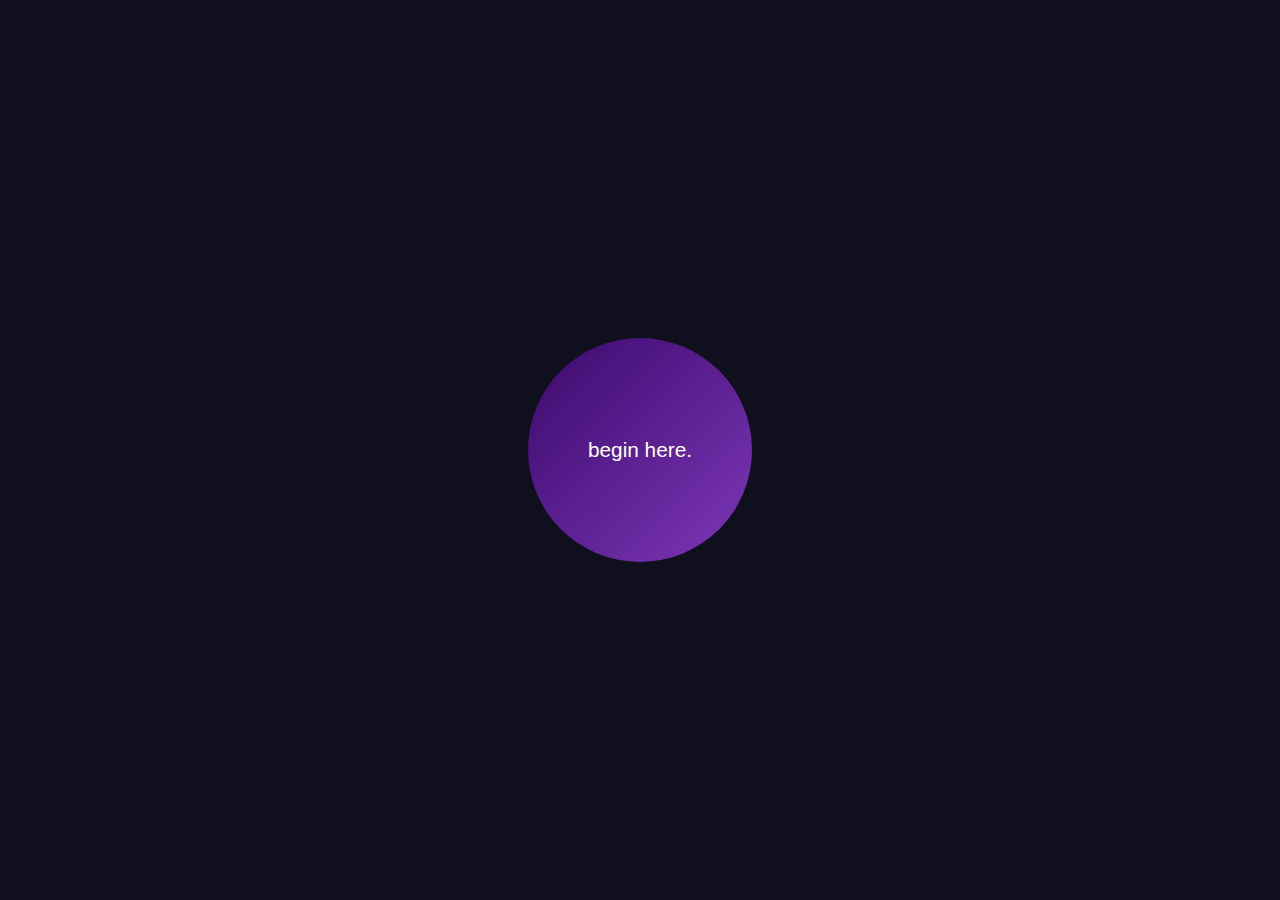
<file: index.html>
<!DOCTYPE html>
<html lang="en">
<head>
  <meta charset="UTF-8">
  <title>Covel</title>
  <meta name="viewport" content="width=device-width, initial-scale=1.0">
  <link rel="stylesheet" href="styles.css">
</head>
<body>  
    <a href="incipience.html" class="center-button extra-large">begin here.</a></body>
</html>
</file>
<file: styles.css>
body {
    display: flex;
    flex-direction: column;
    justify-content: center;
    align-items: center;
    min-height: 100vh;
    margin: 0;
    background-color: #0f0f1e;
    color: #ffffff;
    font-family: 'Commissioner', sans-serif;
}

h1 {
    text-align: center;
    margin-bottom: 2rem;
}

.story-grid {
    display: grid;
    grid-template-columns: repeat(auto-fit, minmax(200px, 1fr));
    gap: 4rem;
    width: 90%;
    max-width: 1000px;
    padding: 0 1rem;
}

.center-button {
    display: flex;
    justify-content: center;
    align-items: center;
    width: 160px;
    height: 160px;
    padding: 2rem;
    text-align: center;
    font-size: 1.3rem;
    border-radius: 50%;
    background: linear-gradient(135deg, #3c096c, #9d4edd, #c77dff);
    color: #fff;
    text-decoration: none;
    transition: transform 0.3s ease, box-shadow 0.4s ease, background 0.6s ease;
    background-size: 300% 300%;
    text-align: center;
    white-space: normal;
    word-break: break-word;
    aspect-ratio: 1 / 1;
}

.center-button:hover {
    transform: scale(1.08);
    box-shadow: 0 0 30px rgba(255, 255, 255, 0.4);
    background: linear-gradient(125deg, #4cc9f0, #4361ee, #3f37c9);
    background-size: 300% 300%;
    filter: hue-rotate(20deg);
}

.side-button {
    position: absolute;
    top: 50%;
    padding: 1rem 1.5rem;
    font-size: 1.1rem;
    border-radius: 50%;
    width: 60px;
    height: 60px;
    background: linear-gradient(145deg, #00b4d8, #0077b6);
    color: #fff;
    border: none;
    cursor: pointer;
    transition: background 0.4s ease, transform 0.3s ease;
    font-weight: bold;
    display: flex;
    justify-content: center;
    align-items: center;
}

.side-button:hover {
    box-shadow: 0 0 15px rgba(0, 255, 255, 0.6);
    background: linear-gradient(145deg, #00f7ff, #0096c7);
    transform: scale(1.05) translateY(-50%);
    filter: brightness(1.1);
}

.top-bottom-button {
    padding: 1rem 2rem;
    font-size: 1.1rem;
    border-radius: 30px;
    background: linear-gradient(90deg, #ff6d00, #ff8e53);
    color: white;
    border: none;
    cursor: pointer;
    transition: background 0.3s ease, transform 0.2s ease;
    margin: 1rem 0;
}

.top-bottom-button:hover {
    background: linear-gradient(90deg, #ffa41b, #ff6d00);
    transform: scale(1.07);
    filter: contrast(1.2) hue-rotate(-10deg);
}

.button2 {
    padding: 1rem 2rem;
    font-size: 1.1rem;
    border-radius: 20px;
    background: linear-gradient(45deg, #5462ff, #2ba69c);
    color: white;
    cursor: pointer;
    transition: background 0.7s ease, transform 0.3s ease, box-shadow 0.3s ease;
    text-transform: uppercase;
    margin: 1rem;
}

.button2:hover {
    background: linear-gradient(45deg, rgb(86, 238, 255), #49aea7);
    transform: scale(1.02);
    animation: pulseGlow 1s infinite alternate;
}

@media (max-width: 600px) {
    .story-grid {
        grid-template-columns: 1fr;
    }
}

@keyframes pulseGlow {
    from {
      box-shadow: 0 0 10px rgba(133, 255, 218, 0.4);
    }
    to {
      box-shadow: 0 0 30px rgba(21, 239, 255, 0.8);
    }
}

.nav {
    width: auto;
    padding: 0;
    background: transparent;
    display: flex;
    justify-content: flex-start;
    position: fixed;
    top: 1rem;
    left: 1rem;
    z-index: 1000;
}
  
.nav a {
    color: #fff;
    text-decoration: none;
    font-weight: bold;
    font-size: 1.2rem;
    background: linear-gradient(135deg, #7209b7, #3f37c9);
    padding: 0.5rem 1rem;
    border-radius: 12px;
    transition: background 0.3s ease, transform 0.2s ease;
}
  
.nav a:hover {
    background: linear-gradient(135deg, #4cc9f0, #4361ee);
    transform: scale(1.05);
}

.narration {
    position: fixed;
    top: 7rem;
    left: 9rem;
    max-width: 400px;
    padding: 1.5rem 2rem;
    font-size: 1.7rem;
    color: white;
    background-color: rgba(41, 166, 180, 0.9);
    border: 2px solid rgba(255, 255, 255, 0.4);
    border-radius: 16px;
    line-height: 1.6;
    z-index: 100;
    backdrop-filter: blur(9px);
    box-shadow: 0 0 20px rgba(255, 255, 255, .8);
}

#animated-background {
    will-change: transform;
    position: fixed;
    top: 50%;
    left: 50%;
    transform: translate(-50%, -50%);
    width: 100vw;
    height: 100vh;
    z-index: 0;
    background-size: cover;
    background-position: center;
    background-repeat: no-repeat;
    animation: subtleFloat 30s linear infinite;
    pointer-events: none; 
}
  
@keyframes subtleFloat {
    0% { transform: translate(-50%, -50%) scale(1.01); }
    50% { transform: translate(-50%, -50%) scale(1.02) translateY(-10px); }
    100% { transform: translate(-50%, -50%) scale(1.01); }
}
</file>
